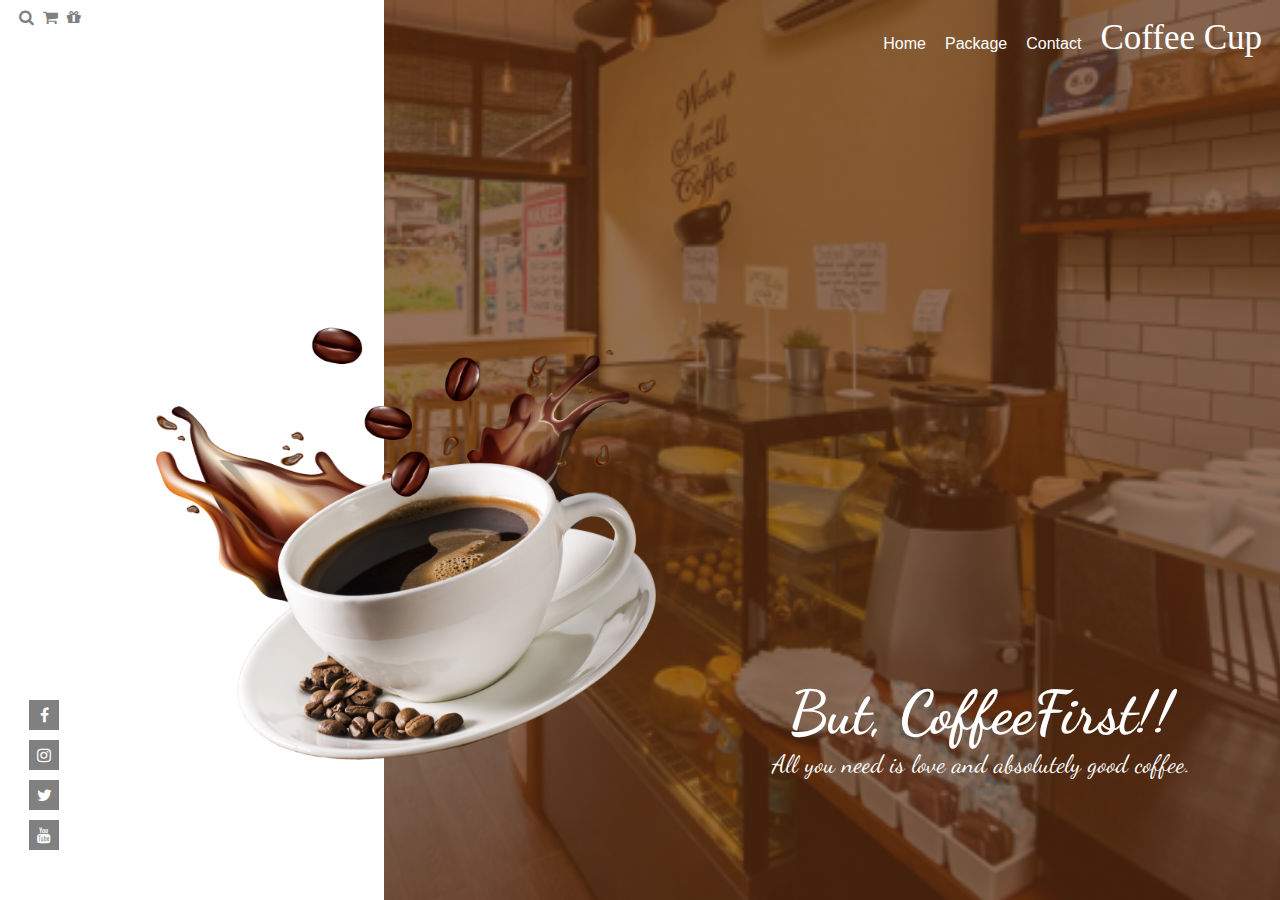
<file: index.html>
<!DOCTYPE html>
<html lang="en">
<head>
    <meta charset="UTF-8">
    <meta name="viewport" content="width=device-width, initial-scale=1.0">
    <title>CoffeeShop</title>

    <link rel="preconnect" href="https://fonts.gstatic.com">
    <link href="https://fonts.googleapis.com
    css2?  family=Pacifico&display=swap" rel="stylesheet">

    <link rel="preconnect" href="https://fonts.gstatic.com">
    <link href="https://fonts.googleapis.com/css2?family=Dancing+Script:wght@400;500;600;700&display=swap" rel="stylesheet">

    <link rel="stylesheet" href="https://cdnjs.cloudflare.com/ajax/libs/font-awesome/4.7.0/css/font-awesome.min.css">

    <link rel="stylesheet" href="style.css">
</head>
<body>
    <header>
        <div class="navber">
            <div class="nav-left">
                <div class="nav-icons">
                    <ul>
                        <li><a href="#"><i class="fa fa-search"></i></a></li>
                        <li><a href="#"><i class="fa fa-shopping-cart"></i></a></li>
                        <li><a href="#"><i class="fa fa-gift"></i></a></li>
                    </ul>
                </div>
            </div>

            <div class="nav-right">
                <div class="nav-menu">
                    <ul>
                        <li><a href="#">Home</a></li>
                        <li><a href="#">Package</a></li>
                        <li><a href="#">Contact</a></li>
                        <li><a class= "logo" href="#">Coffee Cup</a></li>
                    </ul>
                </div>
            </div>
        </div>

        <div class="content">
            <div class="content-left">
                <div class="social-icons">
                    <ul>
                        <li><a href="#"><i class="fa fa-facebook"></i></a></li>
                        <li><a href="#"><i class="fa fa-instagram"></i></a></li>
                        <li><a href="#"><i class="fa fa-twitter"></i></a></li>
                        <li><a href="#"><i class="fa fa-youtube"></i></a></li>
                    </ul>
                </div>
            </div>

            <div class="content-right">
                <div class="text">
                    <h1>But, CoffeeFirst!!</h1>
                    <p>All you need is love and absolutely good coffee.</p>
                </div>

                <div class="display">
                    <img src="images/cup.png" alt="">
                </div>
            </div>
        </div>
    </header>
</body>
</html>
</file>
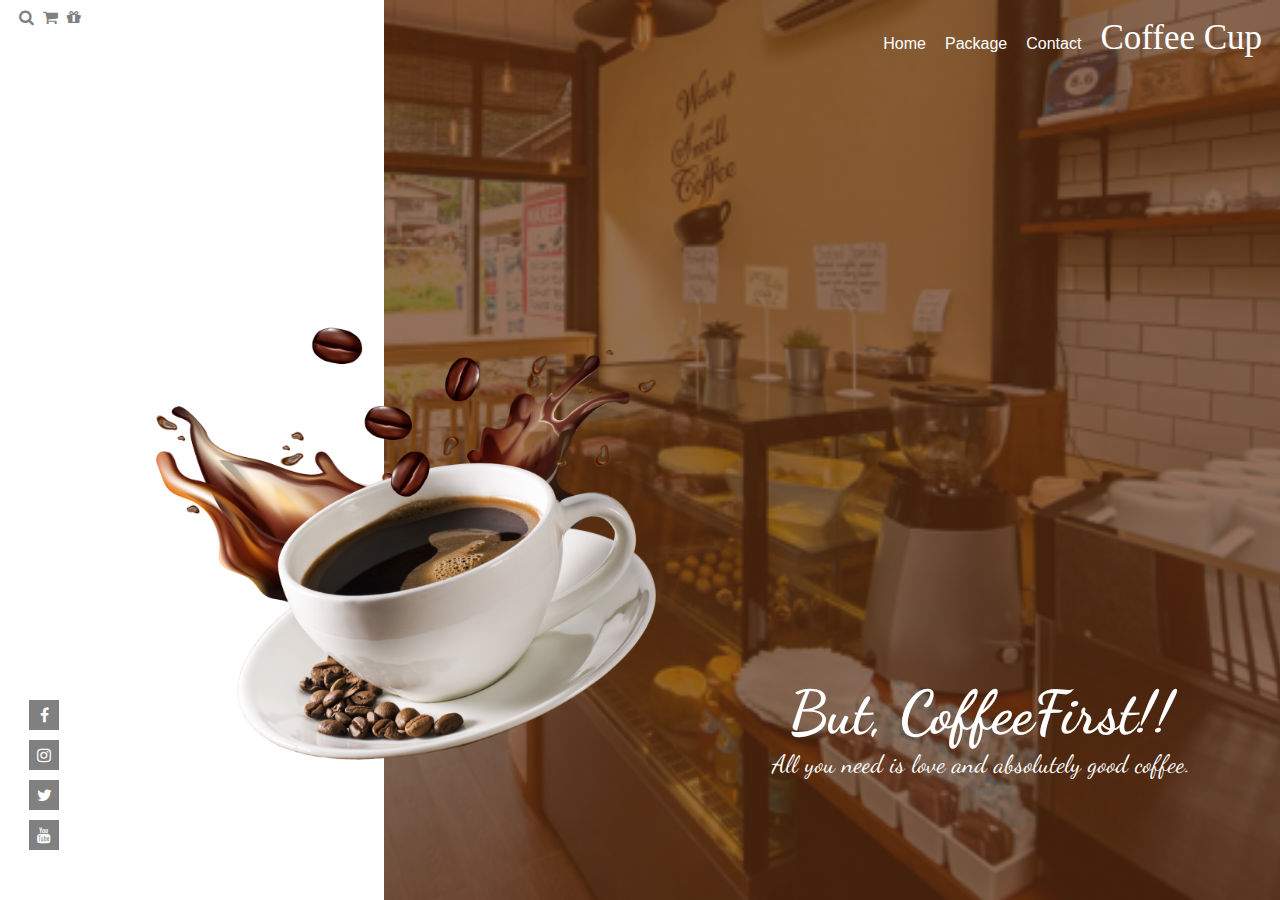
<file: coffee.html>
<!DOCTYPE html>
<html lang="en">
<head>
    <meta charset="UTF-8">
    <meta name="viewport" content="width=device-width, initial-scale=1.0">
    <title>CoffeeShop</title>

    <link rel="preconnect" href="https://fonts.gstatic.com">
    <link href="https://fonts.googleapis.com
    css2?  family=Pacifico&display=swap" rel="stylesheet">

    <link rel="preconnect" href="https://fonts.gstatic.com">
    <link href="https://fonts.googleapis.com/css2?family=Dancing+Script:wght@400;500;600;700&display=swap" rel="stylesheet">

    <link rel="stylesheet" href="https://cdnjs.cloudflare.com/ajax/libs/font-awesome/4.7.0/css/font-awesome.min.css">

    <link rel="stylesheet" href="coffee.css">
</head>
<body>
    <header>
        <div class="navber">
            <div class="nav-left">
                <div class="nav-icons">
                    <ul>
                        <li><a href="#"><i class="fa fa-search"></i></a></li>
                        <li><a href="#"><i class="fa fa-shopping-cart"></i></a></li>
                        <li><a href="#"><i class="fa fa-gift"></i></a></li>
                    </ul>
                </div>
            </div>

            <div class="nav-right">
                <div class="nav-menu">
                    <ul>
                        <li><a href="#">Home</a></li>
                        <li><a href="#">Package</a></li>
                        <li><a href="#">Contact</a></li>
                        <li><a class= "logo" href="#">Coffee Cup</a></li>
                    </ul>
                </div>
            </div>
        </div>

        <div class="content">
            <div class="content-left">
                <div class="social-icons">
                    <ul>
                        <li><a href="#"><i class="fa fa-facebook"></i></a></li>
                        <li><a href="#"><i class="fa fa-instagram"></i></a></li>
                        <li><a href="#"><i class="fa fa-twitter"></i></a></li>
                        <li><a href="#"><i class="fa fa-youtube"></i></a></li>
                    </ul>
                </div>
            </div>

            <div class="content-right">
                <div class="text">
                    <h1>But, CoffeeFirst!!</h1>
                    <p>All you need is love and absolutely good coffee.</p>
                </div>

                <div class="display">
                    <img src="images/cup.png" alt="">
                </div>
            </div>
        </div>
    </header>
</body>
</html>
</file>
<file: style.css>
*{
    margin: 0;
    padding: 0;
    box-sizing: border-box;
}

header{
    width: 100%;
    height: 100vh;
    background-image: linear-gradient(
        rgba(97, 47, 18, 0.692),
        rgba(97, 47, 18, 0.692)
    ), url(/images/coffee.png);
    background-size: cover;
    background-position: center;
}

.navber{
    height: 10%;
    display: flex;
    position: relative;
}

.nav-left{
    flex-basis: 30%;
    background-color: #fff;
    position: relative;
}

.nav-icons{
    left: 5%;
    top: 10%;
    position: absolute;
}

.nav-icons ul li{
    display: inline-block;
    margin-right: 5px;
}

.nav-icons ul li i{
    color: grey;
}

.nav-right{
    flex-basis: 70%;
    position: relative;
}

.nav-menu{
    top: 20%;
    right: 2%;
    position: absolute;
}

.nav-menu ul li{
    display: inline-block;
    margin-left: 15px;
}

.nav-menu ul li a{
    list-style: none;
    text-decoration: none;
    color: #fff;
    font-family: sans-serif;
}

.logo{
    font-family: 'Pacifico', cursive !important;
    font-size: 35px;
}
.content{
    height: 90%;
    display: flex;
}

.content-left{
    flex-basis: 30%;
    background-color: #fff;
    position: relative;
}

.social-icons{
    left: 5%;
    bottom: 5%;
    position: absolute;
}

.social-icons ul li{
    height: 30px;
    width: 30px;
    margin: 10px;
    list-style: none;
    text-align: center;
    line-height: 30px;
    background-color: grey;
}

.social-icons ul li i{
    color: #fff;
    line-height: 30px;
}

.content-right{
    flex-basis: 70%;
    position: relative;
}

.text{
    right: 10%;
    bottom: 15%;
    position: absolute;
}

.text h1{
    font-family: 'Dancing Script', cursive;
    color: #fff;
    font-size: 60px;
    text-align: center;
}

.text p{
    font-family: 'Dancing Script', cursive;
    color: #fff;
    font-size: 25px;
}

.display img{
   width: 65%;
   bottom: 8%;
   left: -30%;
   position: absolute;
}
</file>
<file: coffee.css>
*{
    margin: 0;
    padding: 0;
    box-sizing: border-box;
}

header{
    width: 100%;
    height: 100vh;
    background-image: linear-gradient(
        rgba(97, 47, 18, 0.692),
        rgba(97, 47, 18, 0.692)
    ), url(/images/coffee.png);
    background-size: cover;
    background-position: center;
}

.navber{
    height: 10%;
    display: flex;
    position: relative;
}

.nav-left{
    flex-basis: 30%;
    background-color: #fff;
    position: relative;
}

.nav-icons{
    left: 5%;
    top: 10%;
    position: absolute;
}

.nav-icons ul li{
    display: inline-block;
    margin-right: 5px;
}

.nav-icons ul li i{
    color: grey;
}

.nav-right{
    flex-basis: 70%;
    position: relative;
}

.nav-menu{
    top: 20%;
    right: 2%;
    position: absolute;
}

.nav-menu ul li{
    display: inline-block;
    margin-left: 15px;
}

.nav-menu ul li a{
    list-style: none;
    text-decoration: none;
    color: #fff;
    font-family: sans-serif;
}

.logo{
    font-family: 'Pacifico', cursive !important;
    font-size: 35px;
}
.content{
    height: 90%;
    display: flex;
}

.content-left{
    flex-basis: 30%;
    background-color: #fff;
    position: relative;
}

.social-icons{
    left: 5%;
    bottom: 5%;
    position: absolute;
}

.social-icons ul li{
    height: 30px;
    width: 30px;
    margin: 10px;
    list-style: none;
    text-align: center;
    line-height: 30px;
    background-color: grey;
}

.social-icons ul li i{
    color: #fff;
    line-height: 30px;
}

.content-right{
    flex-basis: 70%;
    position: relative;
}

.text{
    right: 10%;
    bottom: 15%;
    position: absolute;
}

.text h1{
    font-family: 'Dancing Script', cursive;
    color: #fff;
    font-size: 60px;
    text-align: center;
}

.text p{
    font-family: 'Dancing Script', cursive;
    color: #fff;
    font-size: 25px;
}

.display img{
   width: 65%;
   bottom: 8%;
   left: -30%;
   position: absolute;
}
</file>
